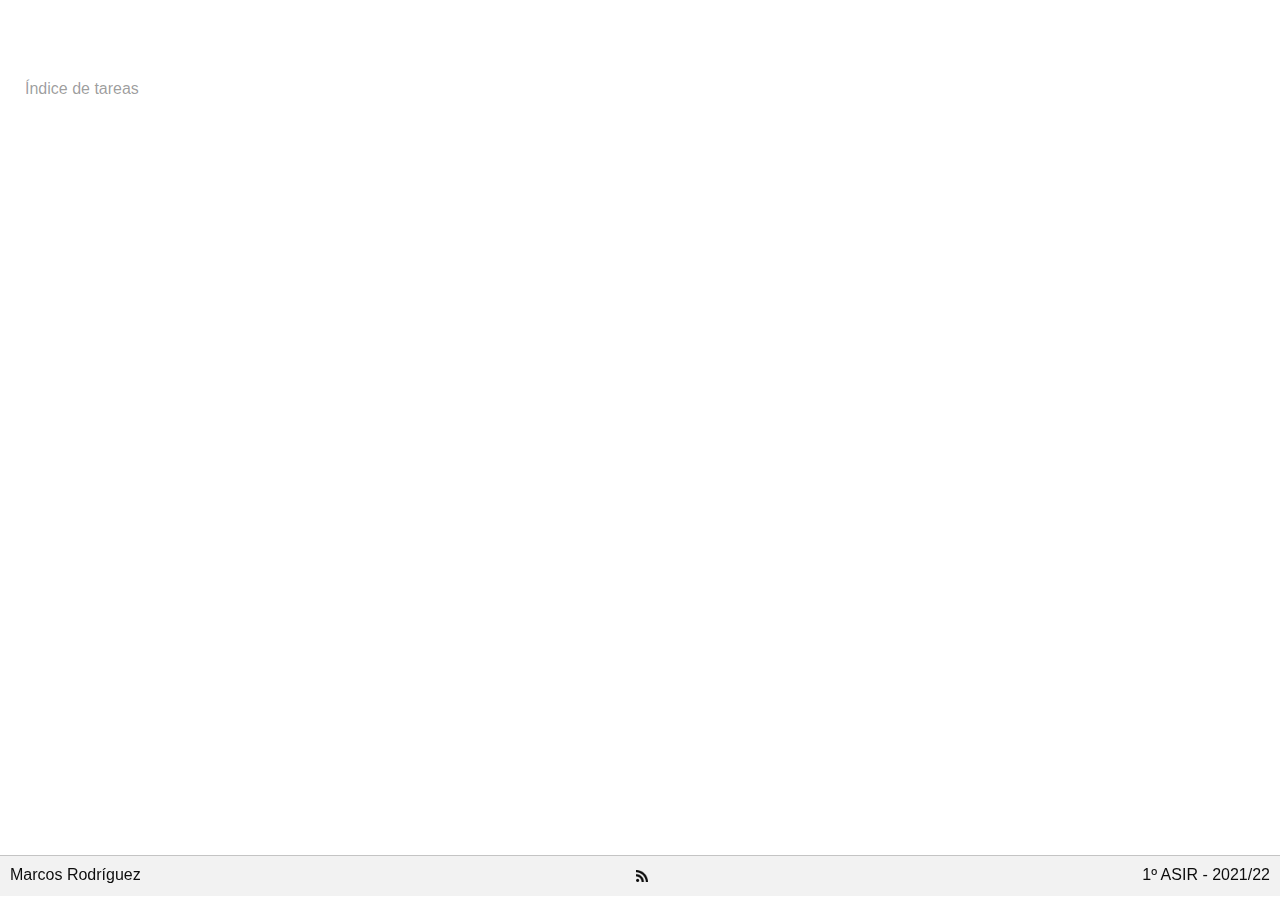
<file: index.html>
<!--
    Copyright (c) 2021 - Marcos Rodríguez Yélamo <marcosylrg@gmail.com>
    License GPLv3.
    Repository: https://github.com/marcosrg9/LENMA
-->
<!DOCTYPE html>
<html lang="es">
<head>
    <meta charset="UTF-8">
    <title>LENMA - Marcos Rodríguez</title>
    <meta name="viewport" content="width=device-width, initial-scale=1.0">
    <link rel="stylesheet" href="./styles.css">
    <link rel="stylesheet" href="./index-styles.css">
</head>
<body>
    <h1 class="ease-in">Lenguaje de Marcas</h1>
    <p class="dimmed">Índice de tareas</p>
    <nav>
        <!-- El contenido de esto lo carga la función activityManager -->
        <ul id="activityList" style="padding-bottom: 40px"></ul>
    </nav>
    <footer>
        <span>Marcos Rodríguez</span>
        <a href="./rss.xml" target="_blank">
            <div id="rss"><div></div></div>
        </a>
        <span>1º ASIR - 2021/22</span>
    </footer>
    <script></script>
</body>
<script src="./index.js"></script>
</html>
</file>
<file: ejercicios/destinos/index.html>
<!--
    Copyright (c) 2021 - Marcos Rodríguez Yélamo <marcosylrg@gmail.com>
    License GPLv3.
    Repository: https://github.com/marcosrg9/LENMA
-->
<!DOCTYPE html>
<html lang="es">
<head>
    <meta charset="UTF-8">
    <meta property="og:image" content="https://marcosrg9.github.io/LENMA/ejercicios/destinos/assets/og_img.png">
    <meta name="viewport" content="width=device-width, initial-scale=1.0">
    <link rel="stylesheet" href="../../styles.css">
    <link rel="stylesheet" href="./styles.css">
    <title>Destinos</title>
</head>
<body>
    <a class="return" href="/">Volver</a>
    <table class="ease-in" style="width: 100%;">
        <tr>
            <td class="background" id="florencia"><a href="./reserva.html">Florencia</a></td>
            <td class="background" id="cordoba"><a href="./reserva.html">Córdoba</a></td>
            <td class="background" id="mykonos"><a href="./reserva.html">Mykonos</a></td>
            <td class="background" id="seattle"><a href="./reserva.html">Seattle</a></td>
        </tr>
        <tr>
            <td class="background" id="kioto"><a href="./reserva.html">Kioto</a></td>
            <td class="background" id="paris"><a href="./reserva.html">París</a></td>
            <td class="background" id="viena"><a href="./reserva.html">Viena</a></td>
            <td class="background" id="berlin"><a href="./reserva.html">Berlín</a></td>
        </tr>
    </table>
</body>
</html>
</file>
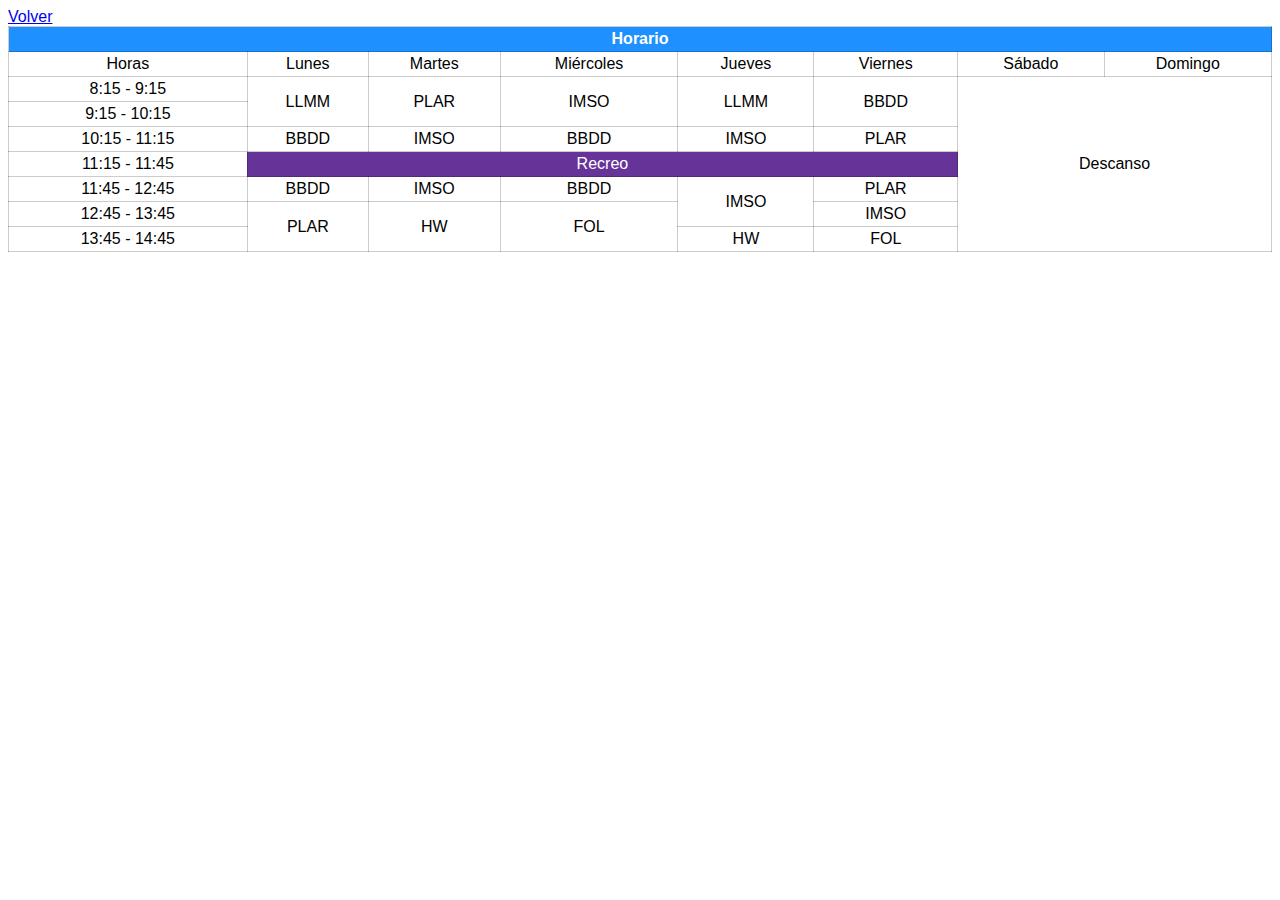
<file: ejercicios/horario/index.html>
<!--
    Copyright (c) 2021 - Marcos Rodríguez Yélamo <marcosylrg@gmail.com>
    License GPLv3.
    Repository: https://github.com/marcosrg9/LENMA
-->
<!DOCTYPE html>
<html lang="es">
<head>
    <meta charset="UTF-8">
    <meta property="og:image" content="https://marcosrg9.github.io/LENMA/ejercicios/horario/assets/og_img.png">
    <title>Horario</title>
</head>
<style>
    * {
        font-family: Arial, Helvetica, sans-serif;
    }
    table {
        width: 100%;
    }
    
    table, tr, td, th {
        border: 1px solid rgba(0,0,0, .2);
        border-collapse: collapse;
        text-align: center;
        padding: 3px;
    }
    th {
        background: dodgerblue;
        color: white;
        font-weight: 600;
    }

    .LLMM::after {
        content: 'LLMM';
    }

    .PLAR::after {
        content: 'PLAR';
    }

    .IMSO::after {
        content: 'IMSO';
    }

    .BBDD::after {
        content: 'BBDD';
    }

    .HW::after {
        content: 'HW';
    }

    .FOL::after {
        content: 'FOL';
    }
</style>
<body>
    <a href="../../">Volver</a>
    <table>
        <tr>
            <th colspan="8">Horario</th>
        </tr>
        <tr>
            <td>Horas</td>
            <td>Lunes</td>
            <td>Martes</td>
            <td>Miércoles</td>
            <td>Jueves</td>
            <td>Viernes</td>
            <td>Sábado</td>
            <td>Domingo</td>
        </tr>
        <!--


            Horario



        -->
        <tr>
            <td>8:15 - 9:15</td>
            <td rowspan="2" class="LLMM"></td>
            <td rowspan="2" class="PLAR"></td>
            <td rowspan="2" class="IMSO"></td>
            <td rowspan="2" class="LLMM"></td>
            <td rowspan="2" class="BBDD"></td>
            <td rowspan="7" colspan="2">Descanso</td>
        </tr>
        <tr>
            <td>9:15 - 10:15</td>
        </tr>
        <tr>
            <td>10:15 - 11:15</td>
            <td class="BBDD"></td>
            <td class="IMSO"></td>
            <td class="BBDD"></td>
            <td class="IMSO"></td>
            <td class="PLAR"></td>
        </tr>
        <tr>
            <td>11:15 - 11:45</td>
            <td colspan="5" style="background: rebeccapurple; color: white;">Recreo</td>
        </tr>
        <tr>
            <td>11:45 - 12:45</td>
            <td class="BBDD"></td>
            <td class="IMSO"></td>
            <td class="BBDD"></td>
            <td rowspan="2" class="IMSO"></td>
            <td class="PLAR"></td>
        </tr>
        <tr>
            <td>12:45 - 13:45</td>
            <td rowspan="2" class="PLAR"></td>
            <td rowspan="2" class="HW"></td>
            <td rowspan="2" class="FOL"></td>
            <td class="IMSO"></td>
        </tr>
        <tr>
            <td>13:45 - 14:45</td>
            <td class="HW"></td>
            <td class="FOL"></td>
        </tr>
    </table>
</body>
</html>
</file>
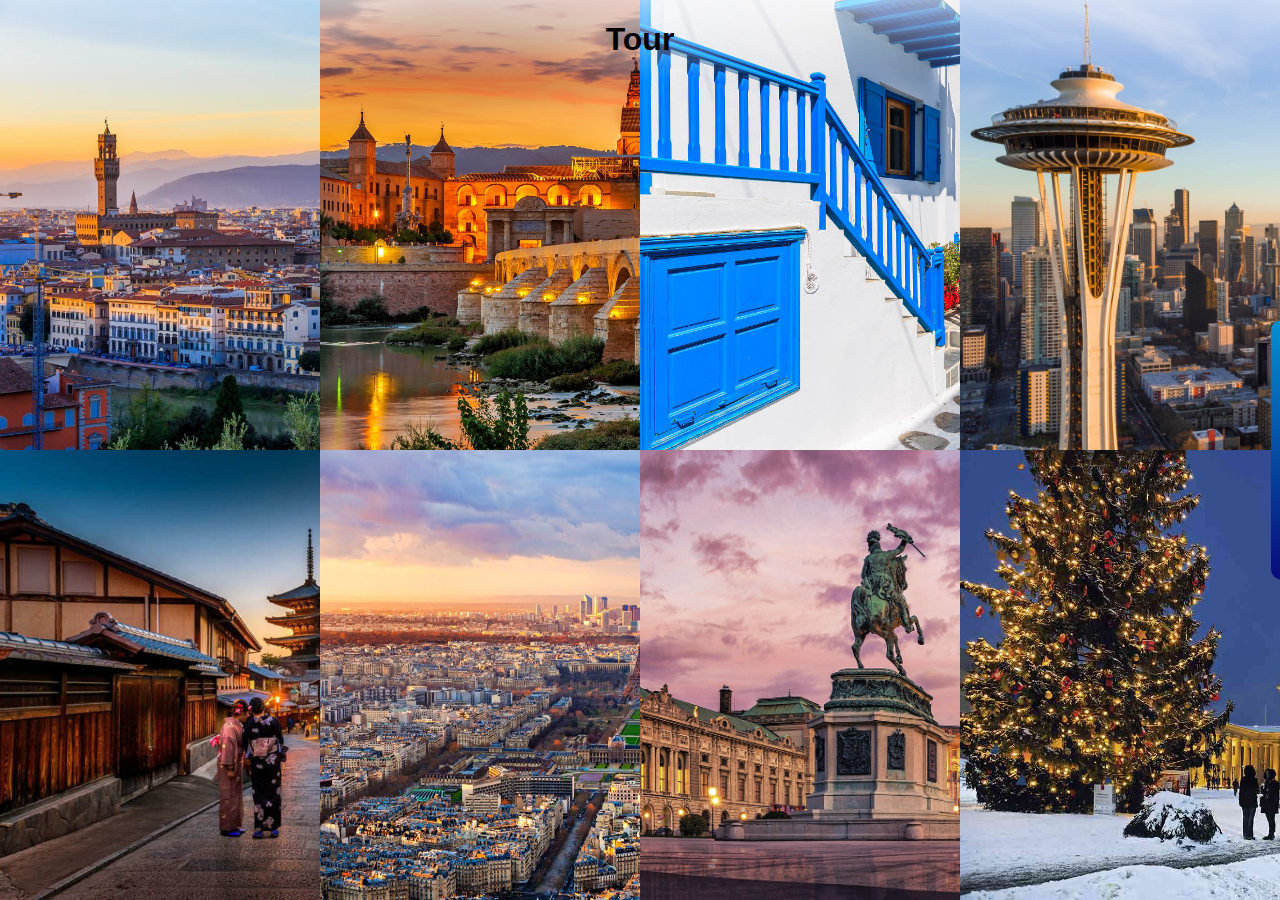
<file: ejercicios/layout/index.html>
<!--
    Copyright (c) 2021 - Marcos Rodríguez Yélamo <marcosylrg@gmail.com>
    License GPLv3.
    Repository: https://github.com/marcosrg9/LENMA
-->
<!DOCTYPE html>
<html lang="es">
<head>
    <meta charset="UTF-8">
    <meta name="viewport" content="width=device-width, initial-scale=1.0">
    <link rel="stylesheet" href="../../styles.css">
    <link rel="stylesheet" href="./styles.css">
    <title>Document</title>
</head>
<body>
    <header>
        <h1>Tour</h1>
    </header>
    <nav>
        <section>
            <aside>
                <h1>Aside</h1>
                Lorem ipsum dolor sit amet consectetur adipisicing elit. Cumque, praesentium. Modi veniam excepturi ab similique alias quasi mollitia cupiditate sapiente aperiam, nobis ex cumque nulla. Fugiat repudiandae mollitia animi suscipit!
            </aside>
            <div id="imgs">
                <div class="background" id="florencia"></div>
                <div class="background" id="cordoba"></div>
                <div class="background" id="mykonos"></div>
                <div class="background" id="seattle"></div>
                <div class="background" id="kioto"></div>
                <div class="background" id="paris"></div>
                <div class="background" id="viena"></div>
                <div class="background" id="berlin"></div>
            </div>
        </section>
    </nav>
</body>
</html>
</file>
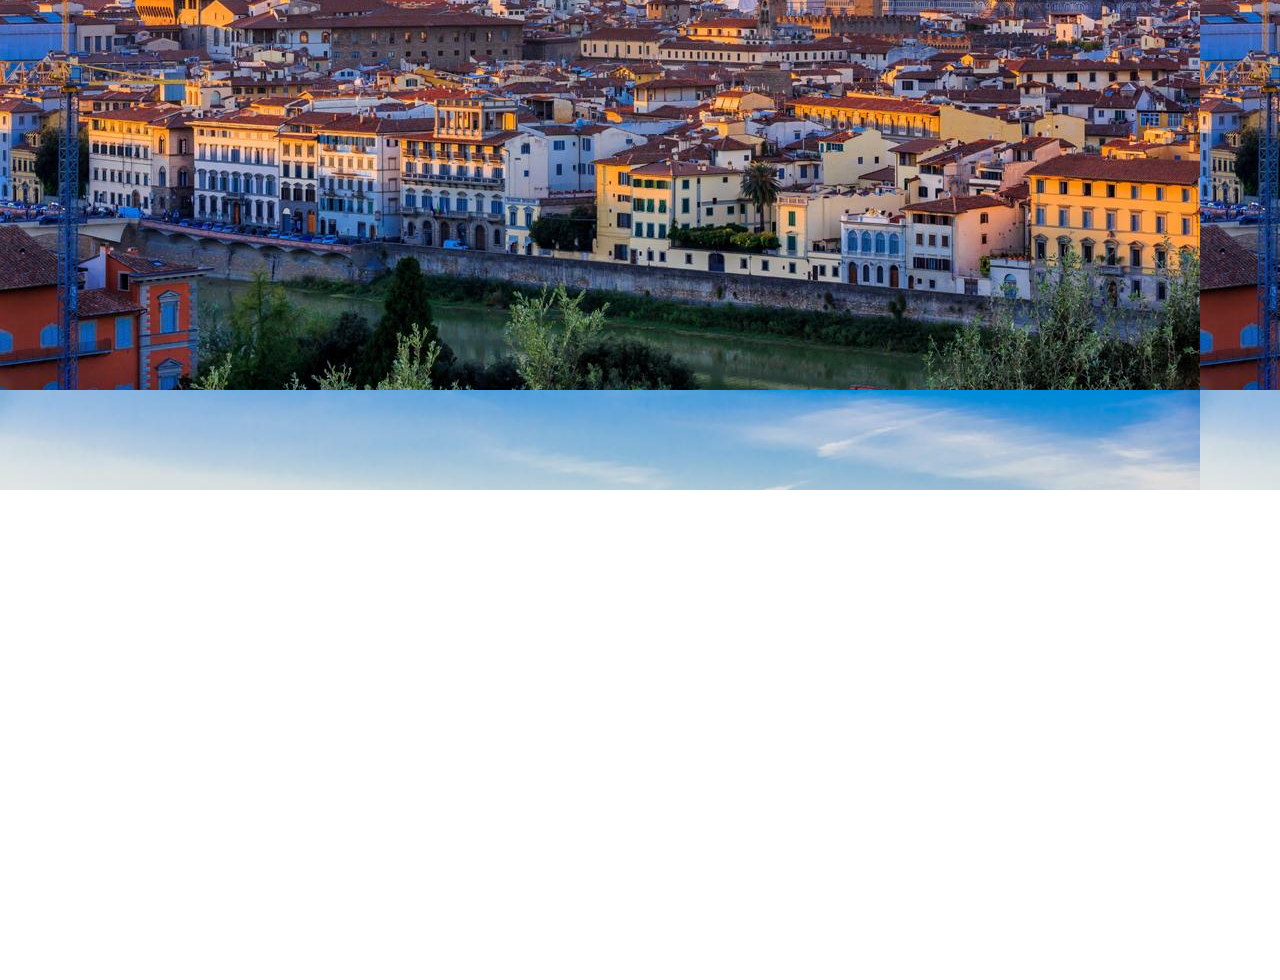
<file: ejercicios/navbar/index.html>
<!--
    Copyright (c) 2021 - Marcos Rodríguez Yélamo <marcosylrg@gmail.com>
    License GPLv3.
    Repository: https://github.com/marcosrg9/LENMA
-->
<!DOCTYPE html>
<html lang="es">
<head>
    <meta charset="UTF-8">
    <meta name="viewport" content="width=device-width, initial-scale=1.0">
    <link rel="stylesheet" href="./carousel.styles.css">
    <link rel="stylesheet" href="../../styles.css">
    <link rel="stylesheet" href="./styles.css">
    <title>Navigation Bar</title>
</head>
<body>

    <!-- Carousel  -->
    <div id="carousel">
        <div>
            <h1>Florencia</h1>
            <div class="background visible" id="Florencia"></div>
        </div>
        <div class="background" id="Córdoba">Córdoba</div>
        <div class="background" id="Mykonos">Mykonos</div>
        <div class="background" id="Seattle">Seattle</div>
        <div class="background" id="Kioto">Kioto</div>
        <div class="background" id="París">París</div>
        <div class="background" id="Viena">Viena</div>
        <div class="background" id="Berlín">Berlín</div>
    </div>

    <article>
        
    </article>

    <article>

    </article>
</body>
</html>
</file>
<file: styles.css>
/*
    Copyright (c) 2021 - Marcos Rodríguez Yélamo.
    Licencia GPLv3.
*/
:root {
    --background: #FFFFFF;
    --backgroundRGB: 255, 255, 255;
    --text: #000000;
    --textRGB: 0, 0, 0;
    --accent: #0080FF;
    --accent-fg: white;
}

* {
    font-family: -apple-system, BlinkMacSystemFont, 'Segoe UI', Roboto, Oxygen, Ubuntu, Cantarell, 'Open Sans', 'Helvetica Neue', sans-serif;
    color: var(--text);
}

body {
    background: var(--background);
    margin: 0px 25px;
}

a {
    text-decoration: none;
    color: inherit;
}

hr {
    border-top: 0px;
    border-left: 0px;
    border-right: 0px;
    border-bottom-color: var(--text);
}

select, input, button {
    background: transparent;
    color: var(--text);
    padding: 2px;
    border-radius: 5px;
    border: 1px solid var(--text);
    outline: none;
}

input, button {
    padding: 3px 10px;
}

input:focus {
    background: var(--text);
    color: var(--background);
}

.dimmed {
    color: rgba(var(--textRGB), .4);
}

.ease-in {
    opacity: 0;
    animation-name: easein;
    animation-fill-mode: forwards;
    animation-duration: 0.2s;
    animation-timing-function: ease-in;
}

.to-bottom {
    animation-name: tobottom;
    animation-fill-mode: forwards;
    animation-duration: 0.8s;
    animation-timing-function: ease-out;
}

.to-right {
    animation-name: toright;
    animation-fill-mode: forwards;
    animation-duration: 0.8s;
    animation-timing-function: ease-out;
}

.icon {
    font-family: 'Material Icons Outlined';
    color: inherit;
    -webkit-font-smoothing: antialiased;
}

.h-align {
    display: flex;
    align-items: center;
    flex-direction: row;
}

@media (prefers-color-scheme: dark) {
    :root {
        --background: #000000;
        --backgroundRGB: 0, 0, 0;
        --text: #FFFFFF;
        --textRGB: 255, 255, 255;
    }
}

@keyframes easein {
    0% {
        opacity: 0;
    }
    100% {
        opacity: 1;
    }
}

@keyframes tobottom {
    0% {
        transform: translateY(-20px);
        opacity: 0;
    }
    100% {
        transform: translateY(0px);
        opacity: 1;
    }
}

@keyframes toright {
    0% {
        transform: translateX(-20px);
        opacity: 0;
    }
    100% {
        transform: translateX(0px);
        opacity: 1;
    }
}

/* fallback */
@font-face {
    font-family: 'Material Icons Outlined';
    font-style: normal;
    font-weight: 400;
    src: url(https://fonts.gstatic.com/s/materialiconsoutlined/v90/gok-H7zzDkdnRel8-DQ6KAXJ69wP1tGnf4ZGhUcel5euIg.woff2) format('woff2');
  }
  
  .material-icons-outlined {
    font-family: 'Material Icons Outlined';
    font-weight: normal;
    font-style: normal;
    font-size: 24px;
    line-height: 1;
    letter-spacing: normal;
    text-transform: none;
    display: inline-block;
    white-space: nowrap;
    word-wrap: normal;
    direction: ltr;
    -webkit-font-feature-settings: 'liga';
    -webkit-font-smoothing: antialiased;
  }
</file>
<file: index-styles.css>
li {
    list-style: none;
    margin-top: 10px;
    padding: 10px;
    width: 100%;
    margin-left: -25px;
    background: rgba(var(--textRGB), .1);
    border-radius: 10px;
    transition: ease-in-out all .1s .06s;
}

li:hover {
    background: rgba(var(--textRGB), .9);
    color: var(--background);
    transform: translateX(10px);
}

li:active {
    transition: ease-in-out all .0s;
    background: var(--accent);
    transform: translateX(10px);
    color: var(--accent-fg);
}

footer {
    position: fixed;
    bottom: calc(0% + 4px);
    background-color: rgba(var(--backgroundRGB), 1);
    filter: contrast(.9);
    border-top: 1px solid rgba(var(--textRGB), .2);
    box-sizing: border-box;
    padding: 10px 10px;
    margin-left: -25px;
    width: 100%;
    display: flex;
    justify-content: space-between;
}

#rss {
    border-radius: 5px;
    padding: 3px;
    border: 1px solid transparent;
    transition: ease .15s;
}

#rss > div {
    filter: invert(1);
    background-size: cover;
    background-image: url(./src/rss_dark.png);
    padding: 6px;
}

#rss:hover {
    border-color: rgb(255, 157, 0);
    background: rgb(255, 102, 0);
}

@media (prefers-color-scheme: light) {
    #rss > div {
        filter: invert(0);
    }

    #rss:hover > div{
        filter: invert(1);
    }
}
</file>
<file: ejercicios/destinos/styles.css>
body {
    margin: 0 !important;
    overflow: hidden;
}

table {
    border-spacing: 0px;
}

.return {
    position: absolute;
    top: 20px;
    left: 20px;
    z-index: 1;
    opacity: .2;
}

.return:hover {
    opacity: 1;
}

.background {
    background-size: cover;
    height: calc(100vh / 2);
    width: calc(100% / 4);
    filter: grayscale(1);
    background-position-x: left;
    transition: ease all .4s;
    text-align: center;
    color: transparent;
    font-size: 3em;
    font-weight: 900;
    user-select: none;
    text-shadow: 0px 0px 20px rgba(0, 0, 0, 0);
}

.background:hover {
    filter: grayscale(0);
    background-position-x: center;
    color: white;
    text-shadow: 0px 0px 20px rgba(0, 0, 0, .2);
}

/*
    Cambio de sentido de transición.
    Mejora la experiencia al coincidir con las imágenes contiguas.
*/

#cordoba, #seattle, #paris, #berlin {
    background-position-x: right;
}

#cordoba:hover, #seattle:hover, #paris:hover, #berlin:hover {
    background-position-x: center;
}

#florencia {
    background-image: url('./assets/florencia.jpeg');
}

#cordoba {
    background-image: url('./assets/cordoba.jpeg');
}

#mykonos {
    background-image: url('./assets/mykonos.jpeg');
}

#seattle {
    background-image: url('./assets/seattle.jpeg');
}

#paris {
    background-image: url('./assets/paris.jpeg');
}

#kioto {
    background-image: url('./assets/kioto.jpeg');
}

#viena {
    background-image: url('./assets/viena.jpeg');
}

#berlin {
    background-image: url('./assets/berlin.jpeg');
}
</file>
<file: ejercicios/layout/styles.css>
body {
    margin: 0;
}

header {
    text-align: center;
    position: absolute;
    z-index: 1;
    width: 100%;
    background: black;
    background: linear-gradient(0deg,
    rgba(var(--backgroundRGB),0) 0%,
    rgba(var(--backgroundRGB), .6) 100%);
}

section {
    position: relative;
    height: 100vh;
}

#imgs {
    display: flex;
    justify-content: space-evenly;
    width: 100%;
    height: 100%;
    flex-wrap: wrap;
}

#imgs > .background {
    width: calc(100% / 4);
    height: calc(100% / 2);
    min-width: 160px;
    background-size: cover;
}

aside {
    position: fixed;
    z-index: 1;
    background: linear-gradient(29deg, rgba(9,9,121,1) 0%, rgba(0,212,255,1) 100%);
    width: 200px;
    top: 50%;
    transform: translate(230px, -50%);
    right: -1px;
    padding: 30px 20px;
    border-radius: 10px 0px 0px 10px;
    transition: ease-out transform .2s .08s;
    color: white;
}

aside > h1 {
    margin: 0;
    font-size: 2em;
    color: inherit;
}

aside:hover {
    transform: translate(0%, -50%);
}

#florencia {
    background-image: url('../destinos/assets/florencia.jpeg');
}

#cordoba {
    background-image: url('../destinos/assets/cordoba.jpeg');
}

#mykonos {
    background-image: url('../destinos/assets/mykonos.jpeg');
}

#seattle {
    background-image: url('../destinos/assets/seattle.jpeg');
}

#paris {
    background-image: url('../destinos/assets/paris.jpeg');
}

#kioto {
    background-image: url('../destinos/assets/kioto.jpeg');
}

#viena {
    background-image: url('../destinos/assets/viena.jpeg');
}

#berlin {
    background-image: url('../destinos/assets/berlin.jpeg');
}

@media (max-width: 600px) {
    
    #imgs > .background {
        width: 100%;
    }
}
</file>
<file: ejercicios/navbar/carousel.styles.css>
#carousel {
    position: relative;
}

#carousel > div {
    display: flex;
    align-items: center;
    justify-content: center;
    background-size: cover;
}

.background {
    width: 100vw;
    height: 100vh;
    opacity: 0;
    position: absolute;
    font-size: 100%;
}

.background > h1 {
    position: absolute;
    font-size: 400%;
    font-family: Poppins;
    font-weight: 900;
}

.background > div {
    width: 100%;
    height: 100%;
    /* mix-blend-mode: darken; */
}

.visible {
    opacity: 1;
}

#Florencia {
    background-image: url('./../destinos/assets/florencia.jpeg');
}

#Córdoba {
    background-image: url('./../destinos/assets/cordoba.jpeg');
}

#Mykonos {
    background-image: url('./../destinos/assets/mykonos.jpeg');
}

#Seattle {
    background-image: url('./../destinos/assets/seattle.jpeg');
}

#Kioto {
    background-image: url('./../destinos/assets/kioto.jpeg');
}

#París {
    background-image: url('./../destinos/assets/paris.jpeg');
}

#Viena {
    background-image: url('./../destinos/assets/viena.jpeg');
}

#Berlín {
    background-image: url('./../destinos/assets/berlin.jpeg');
}
</file>
<file: ejercicios/navbar/styles.css>
@import url('https://fonts.googleapis.com/css2?family=Poppins:wght@900&display=swap');

body {
    margin: 0;
}
</file>
